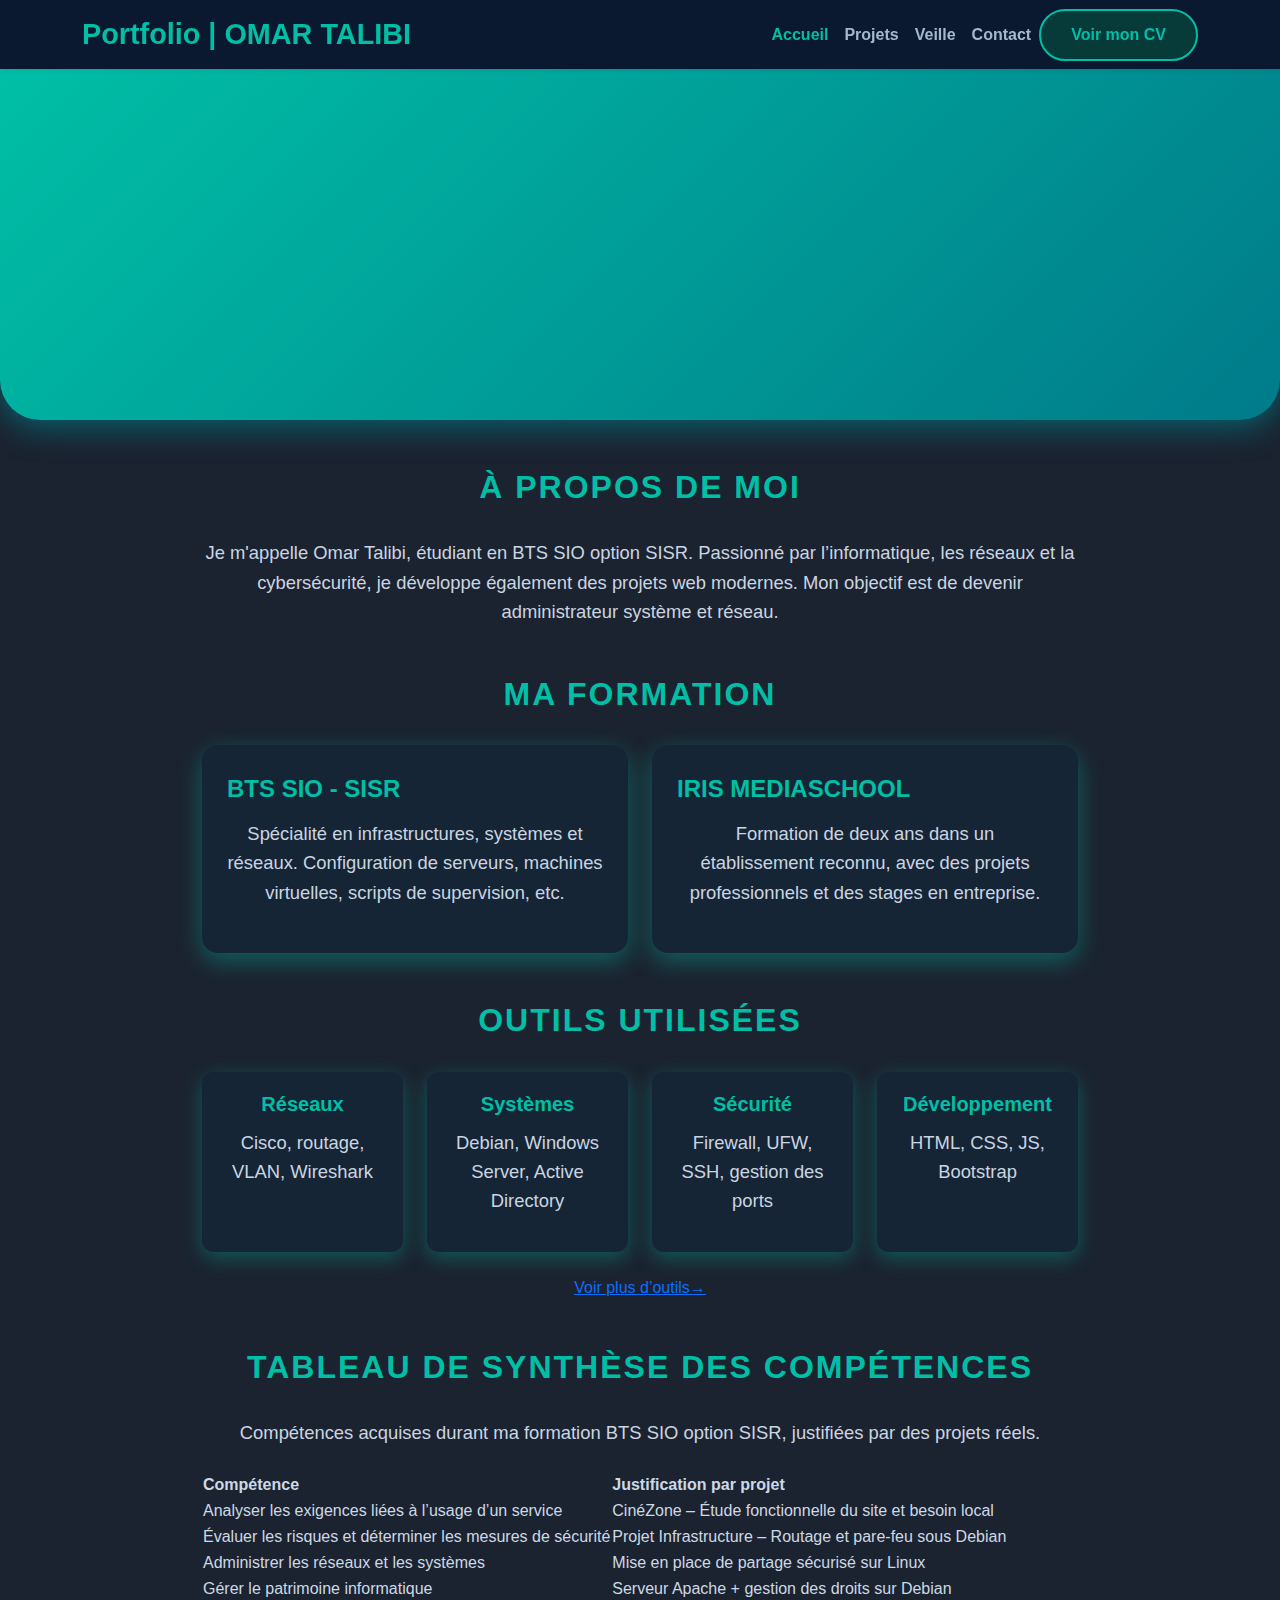
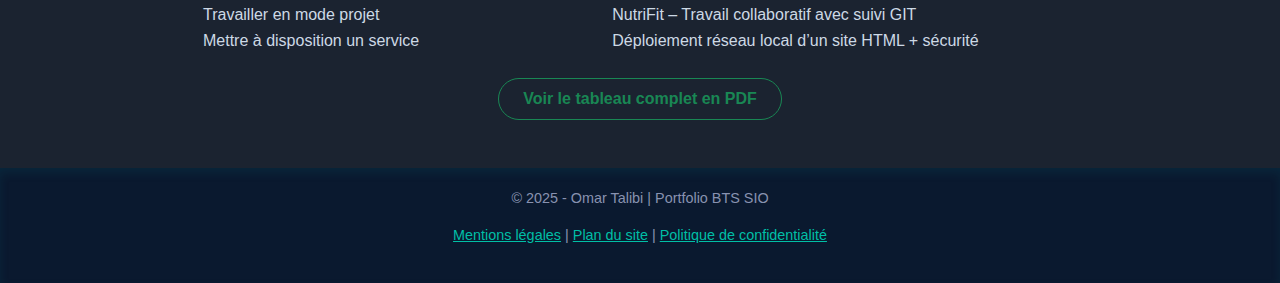
<file: Accueil.html>
<!DOCTYPE html>
<html lang="fr">
<head>
  <meta charset="UTF-8" />
  <meta name="viewport" content="width=device-width, initial-scale=1" />
  <title>Accueil | Portfolio Omar Talibi</title>
  <link href="https://cdn.jsdelivr.net/npm/bootstrap@5.3.0/dist/css/bootstrap.min.css" rel="stylesheet" />
  <link rel="stylesheet" href="accueil.css" />
</head>
<body>

<!-- NAVBAR -->
<nav class="navbar navbar-expand-lg sticky-top shadow-sm">
  <div class="container">
    <a class="navbar-brand fw-bold" href="#">Portfolio | OMAR TALIBI</a>
    <button class="navbar-toggler" type="button" data-bs-toggle="collapse" data-bs-target="#navbarNav">
      <span class="navbar-toggler-icon"></span>
    </button>
    <div class="collapse navbar-collapse" id="navbarNav">
      <ul class="navbar-nav ms-auto align-items-center">
        <li class="nav-item"><a class="nav-link active" href="accueil.html">Accueil</a></li>
        <li class="nav-item"><a class="nav-link" href="projets.html">Projets</a></li>
        <li class="nav-item"><a class="nav-link" href="veille.html">Veille</a></li>
        <li class="nav-item"><a class="nav-link" href="contact.html">Contact</a></li>
        <a href="cv.pdf" class="btn-primary-custom" download>Voir mon CV</a>
      </ul>
    </div>
  </div>
</nav>

<!-- HERO -->
<section class="hero">
  <div class="container">
    <h1 class="fw-bold">Bienvenue sur mon Portfolio</h1>
    <p>Étudiant en BTS SIO SISR — Passionné par les réseaux et les systèmes</p>
  </div>
</section>


<!-- À PROPOS -->
<section class="container my-5">
  <h2 class="section-title">À propos de moi</h2>
  <p>
    Je m'appelle Omar Talibi, étudiant en BTS SIO option SISR. Passionné par l’informatique, les réseaux
    et la cybersécurité, je développe également des projets web modernes.
    Mon objectif est de devenir administrateur système et réseau.
  </p>
</section>

<!-- FORMATION -->
<section class="container my-5">
  <h2 class="section-title">Ma Formation</h2>
  <div class="row g-4">
    <div class="col-md-6">
      <div class="info-box h-100">
        <h4>BTS SIO - SISR</h4>
        <p>Spécialité en infrastructures, systèmes et réseaux. Configuration de serveurs, machines virtuelles, scripts de supervision, etc.</p>
      </div>
    </div>
    <div class="col-md-6">
      <div class="info-box h-100">
        <h4>IRIS MEDIASCHOOL</h4>
        <p>Formation de deux ans dans un établissement reconnu, avec des projets professionnels et des stages en entreprise.</p>
      </div>
    </div>
  </div>
</section>

<!-- COMPÉTENCES -->
<section class="container my-5">
  <h2 class="section-title">Outils utilisées</h2>
  <div class="row g-4 text-center">
    <div class="col-md-3">
      <div class="competence-box">
        <h5>Réseaux</h5>
        <p>Cisco, routage, VLAN, Wireshark</p>
      </div>
    </div>
    <div class="col-md-3">
      <div class="competence-box">
        <h5>Systèmes</h5>
        <p>Debian, Windows Server, Active Directory</p>
      </div>
    </div>
    <div class="col-md-3">
      <div class="competence-box">
        <h5>Sécurité</h5>
        <p>Firewall, UFW, SSH, gestion des ports</p>
      </div>
    </div>
    <div class="col-md-3">
      <div class="competence-box">
        <h5>Développement</h5>
        <p>HTML, CSS, JS, Bootstrap</p>
      </div>
    </div>
  </div>
  <div class="text-center mt-4">
    <a href="competences.html" class="btn-competence-custom">Voir plus d’outils→</a>
  </div>
</section>


<!--Tableau de synthèse des compétences-->
<section class="container my-5">
  <h2 class="section-title">Tableau de synthèse des compétences</h2>
  <p class="text-center mb-4">
    Compétences acquises durant ma formation BTS SIO option SISR, justifiées par des projets réels.
  </p>

  <div class="custom-table-wrapper">
    <table class="custom-competence-table">
      <thead>
        <tr>
          <th>Compétence</th>
          <th>Justification par projet</th>
        </tr>
      </thead>
      <tbody>
        <tr>
          <td>Analyser les exigences liées à l’usage d’un service</td>
          <td>CinéZone – Étude fonctionnelle du site et besoin local</td>
        </tr>
        <tr>
          <td>Évaluer les risques et déterminer les mesures de sécurité</td>
          <td>Projet Infrastructure – Routage et pare-feu sous Debian</td>
        </tr>
        <tr>
          <td>Administrer les réseaux et les systèmes</td>
          <td>Mise en place de partage sécurisé sur Linux</td>
        </tr>
        <tr>
          <td>Gérer le patrimoine informatique</td>
          <td>Serveur Apache + gestion des droits sur Debian</td>
        </tr>
        <tr>
          <td>Travailler en mode projet</td>
          <td>NutriFit – Travail collaboratif avec suivi GIT</td>
        </tr>
        <tr>
          <td>Mettre à disposition un service</td>
          <td>Déploiement réseau local d’un site HTML + sécurité</td>
        </tr>
      </tbody>
    </table>
  </div>

  <div class="text-center mt-4">
    <a href="Tableau de synthèse.pdf" class="btn btn-outline-success px-4 py-2" download>
      Voir le tableau complet en PDF
    </a>
  </div>
</section>



<!-- FOOTER -->
<footer>
  <p>© 2025 - Omar Talibi | Portfolio BTS SIO</p>
  <p>
    <a href="mentions-legales.html" target="_blank" style="color: #00bfa6;">Mentions légales</a> |
    <a href="plan-du-site.html" target="_blank" style="color: #00bfa6;">Plan du site</a> |
    <a href="confidentialite.html" target="_blank" style="color: #00bfa6;">Politique de confidentialité</a>
  </p>
</footer>



<script src="https://cdn.jsdelivr.net/npm/bootstrap@5.3.0/dist/js/bootstrap.bundle.min.js"></script>
<script src="script.js"></script>
</body>
</html>
</file>
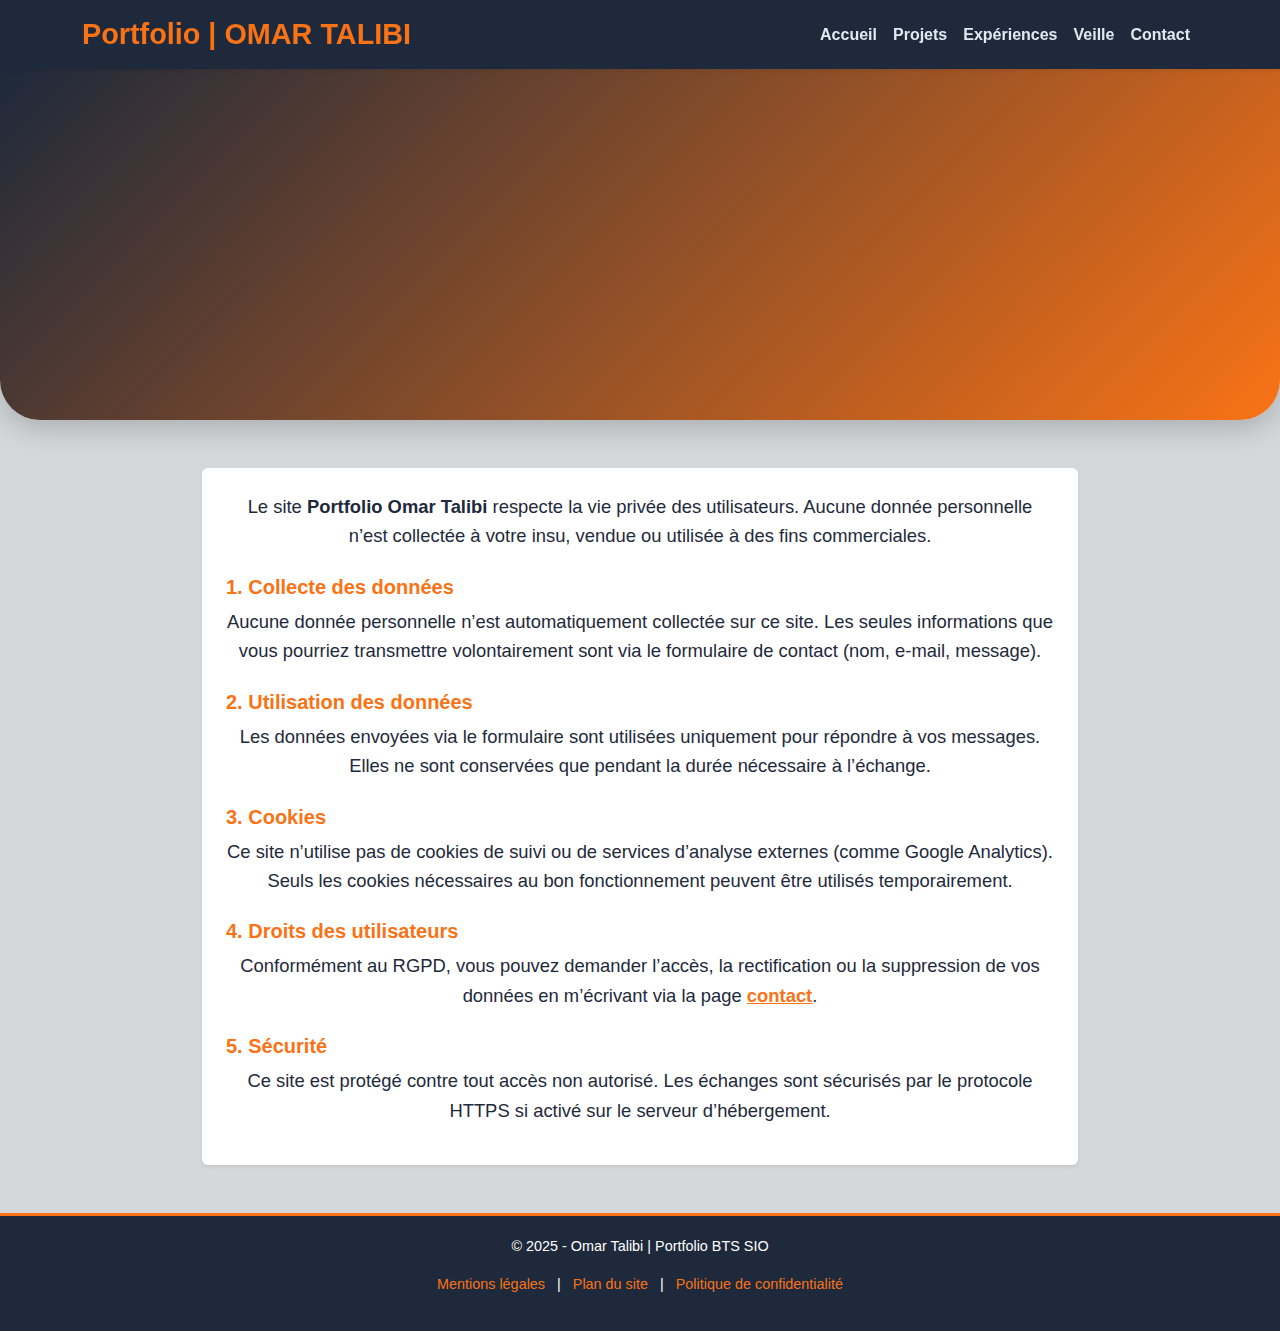
<file: confidentialite.html>
<!DOCTYPE html>
<html lang="fr">
<head>
  <meta charset="UTF-8" />
  <meta name="viewport" content="width=device-width, initial-scale=1" />
  <title>Politique de confidentialité | Portfolio Omar Talibi</title>
  <link href="https://cdn.jsdelivr.net/npm/bootstrap@5.3.0/dist/css/bootstrap.min.css" rel="stylesheet" />
  <link rel="stylesheet" href="contact.css" /> <!-- Style unifié -->
</head>
<body>

<!-- NAVBAR -->
<nav class="navbar navbar-expand-lg sticky-top shadow-sm">
  <div class="container">
    <a class="navbar-brand fw-bold" href="index.html">Portfolio | OMAR TALIBI</a>
    <button class="navbar-toggler" type="button" data-bs-toggle="collapse" data-bs-target="#navbarNav">
      <span class="navbar-toggler-icon"></span>
    </button>
    <div class="collapse navbar-collapse" id="navbarNav">
      <ul class="navbar-nav ms-auto align-items-center">
        <li class="nav-item"><a class="nav-link" href="index.html">Accueil</a></li>
        <li class="nav-item"><a class="nav-link" href="projets.html">Projets</a></li>
        <li class="nav-item"><a class="nav-link" href="experiences.html">Expériences</a></li>
        <li class="nav-item"><a class="nav-link" href="veille.html">Veille</a></li>
        <li class="nav-item"><a class="nav-link" href="contact.html">Contact</a></li>
      </ul>
    </div>
  </div>
</nav>

<!-- HERO -->
<section class="hero">
  <div class="container">
    <h1 class="fw-bold">Politique de confidentialité</h1>
    <p>Découvrez comment vos données sont protégées et utilisées sur ce site.</p>
  </div>
</section>

<!-- CONTENU -->
<section class="container my-5">
  <div class="bg-white text-dark rounded p-4 shadow-sm" style="line-height: 1.7; font-size: 1.05rem;">
    <p>Le site <strong>Portfolio Omar Talibi</strong> respecte la vie privée des utilisateurs. Aucune donnée personnelle n’est collectée à votre insu, vendue ou utilisée à des fins commerciales.</p>

    <h5 class="mt-4" style="color:#f97316; font-weight:700;">1. Collecte des données</h5>
    <p>Aucune donnée personnelle n’est automatiquement collectée sur ce site. Les seules informations que vous pourriez transmettre volontairement sont via le formulaire de contact (nom, e-mail, message).</p>

    <h5 class="mt-4" style="color:#f97316; font-weight:700;">2. Utilisation des données</h5>
    <p>Les données envoyées via le formulaire sont utilisées uniquement pour répondre à vos messages. Elles ne sont conservées que pendant la durée nécessaire à l’échange.</p>

    <h5 class="mt-4" style="color:#f97316; font-weight:700;">3. Cookies</h5>
    <p>Ce site n’utilise pas de cookies de suivi ou de services d’analyse externes (comme Google Analytics). Seuls les cookies nécessaires au bon fonctionnement peuvent être utilisés temporairement.</p>

    <h5 class="mt-4" style="color:#f97316; font-weight:700;">4. Droits des utilisateurs</h5>
    <p>Conformément au RGPD, vous pouvez demander l’accès, la rectification ou la suppression de vos données en m’écrivant via la page <a href="contact.html" style="color:#f97316; font-weight:600;">contact</a>.</p>

    <h5 class="mt-4" style="color:#f97316; font-weight:700;">5. Sécurité</h5>
    <p>Ce site est protégé contre tout accès non autorisé. Les échanges sont sécurisés par le protocole HTTPS si activé sur le serveur d’hébergement.</p>
  </div>
</section>

<!-- FOOTER -->
<footer>
  <p>© 2025 - Omar Talibi | Portfolio BTS SIO</p>
  <p>
    <a href="mentions-legales.html">Mentions légales</a> |
    <a href="plan-du-site.html">Plan du site</a> |
    <a href="confidentialite.html">Politique de confidentialité</a>
  </p>
</footer>

<script src="https://cdn.jsdelivr.net/npm/bootstrap@5.3.0/dist/js/bootstrap.bundle.min.js"></script>
</body>
</html>
</file>
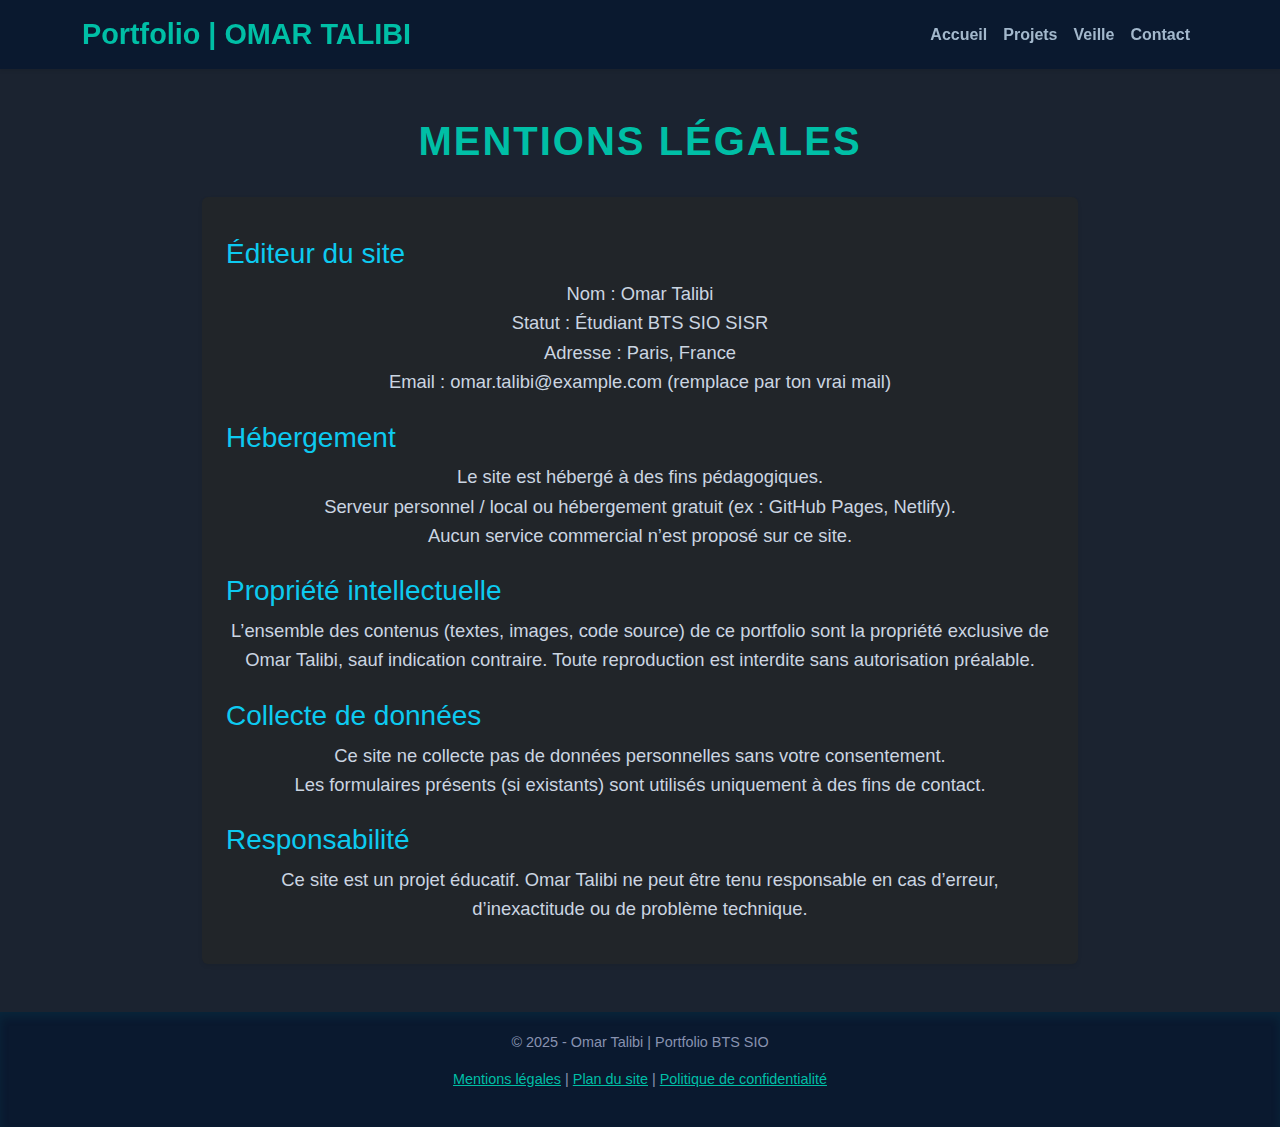
<file: mentions-legales.html>
<!DOCTYPE html>
<html lang="fr">
<head>
  <meta charset="UTF-8" />
  <meta name="viewport" content="width=device-width, initial-scale=1" />
  <title>Mentions Légales | Portfolio Omar Talibi</title>
  <link href="https://cdn.jsdelivr.net/npm/bootstrap@5.3.0/dist/css/bootstrap.min.css" rel="stylesheet" />
  <link rel="stylesheet" href="accueil.css" />
</head>
<body>

<!-- NAVBAR -->
<nav class="navbar navbar-expand-lg sticky-top shadow-sm">
  <div class="container">
    <a class="navbar-brand fw-bold" href="accueil.html">Portfolio | OMAR TALIBI</a>
    <button class="navbar-toggler" type="button" data-bs-toggle="collapse" data-bs-target="#navbarNav">
      <span class="navbar-toggler-icon"></span>
    </button>
    <div class="collapse navbar-collapse" id="navbarNav">
      <ul class="navbar-nav ms-auto align-items-center">
        <li class="nav-item"><a class="nav-link" href="accueil.html">Accueil</a></li>
        <li class="nav-item"><a class="nav-link" href="projets.html">Projets</a></li>
        <li class="nav-item"><a class="nav-link" href="veille.html">Veille</a></li>
        <li class="nav-item"><a class="nav-link" href="contact.html">Contact</a></li>
      </ul>
    </div>
  </div>
</nav>

<!-- MENTIONS LÉGALES -->
<section class="container my-5">
  <h1 class="section-title">Mentions Légales</h1>

  <div class="bg-dark text-light rounded p-4 shadow-sm" style="line-height: 1.7; font-size: 1.05rem;">
    <h3 class="text-info mt-3">Éditeur du site</h3>
    <p>
      Nom : Omar Talibi<br />
      Statut : Étudiant BTS SIO SISR<br />
      Adresse : Paris, France<br />
      Email : omar.talibi@example.com (remplace par ton vrai mail)
    </p>

    <h3 class="text-info mt-4">Hébergement</h3>
    <p>
      Le site est hébergé à des fins pédagogiques.<br />
      Serveur personnel / local ou hébergement gratuit (ex : GitHub Pages, Netlify).<br />
      Aucun service commercial n’est proposé sur ce site.
    </p>

    <h3 class="text-info mt-4">Propriété intellectuelle</h3>
    <p>
      L’ensemble des contenus (textes, images, code source) de ce portfolio sont la propriété exclusive de Omar Talibi, sauf indication contraire.
      Toute reproduction est interdite sans autorisation préalable.
    </p>

    <h3 class="text-info mt-4">Collecte de données</h3>
    <p>
      Ce site ne collecte pas de données personnelles sans votre consentement.<br />
      Les formulaires présents (si existants) sont utilisés uniquement à des fins de contact.
    </p>

    <h3 class="text-info mt-4">Responsabilité</h3>
    <p>
      Ce site est un projet éducatif. Omar Talibi ne peut être tenu responsable en cas d’erreur, d’inexactitude ou de problème technique.
    </p>
  </div>
</section>

<!-- FOOTER -->
<footer>
  <p>© 2025 - Omar Talibi | Portfolio BTS SIO</p>
  <p>
    <a href="mentions-legales.html" style="color: #00bfa6;">Mentions légales</a> |
    <a href="plan-du-site.html" style="color: #00bfa6;">Plan du site</a> |
    <a href="confidentialite.html" style="color: #00bfa6;">Politique de confidentialité</a>
  </p>
</footer>

<script src="https://cdn.jsdelivr.net/npm/bootstrap@5.3.0/dist/js/bootstrap.bundle.min.js"></script>
</body>
</html>
</file>
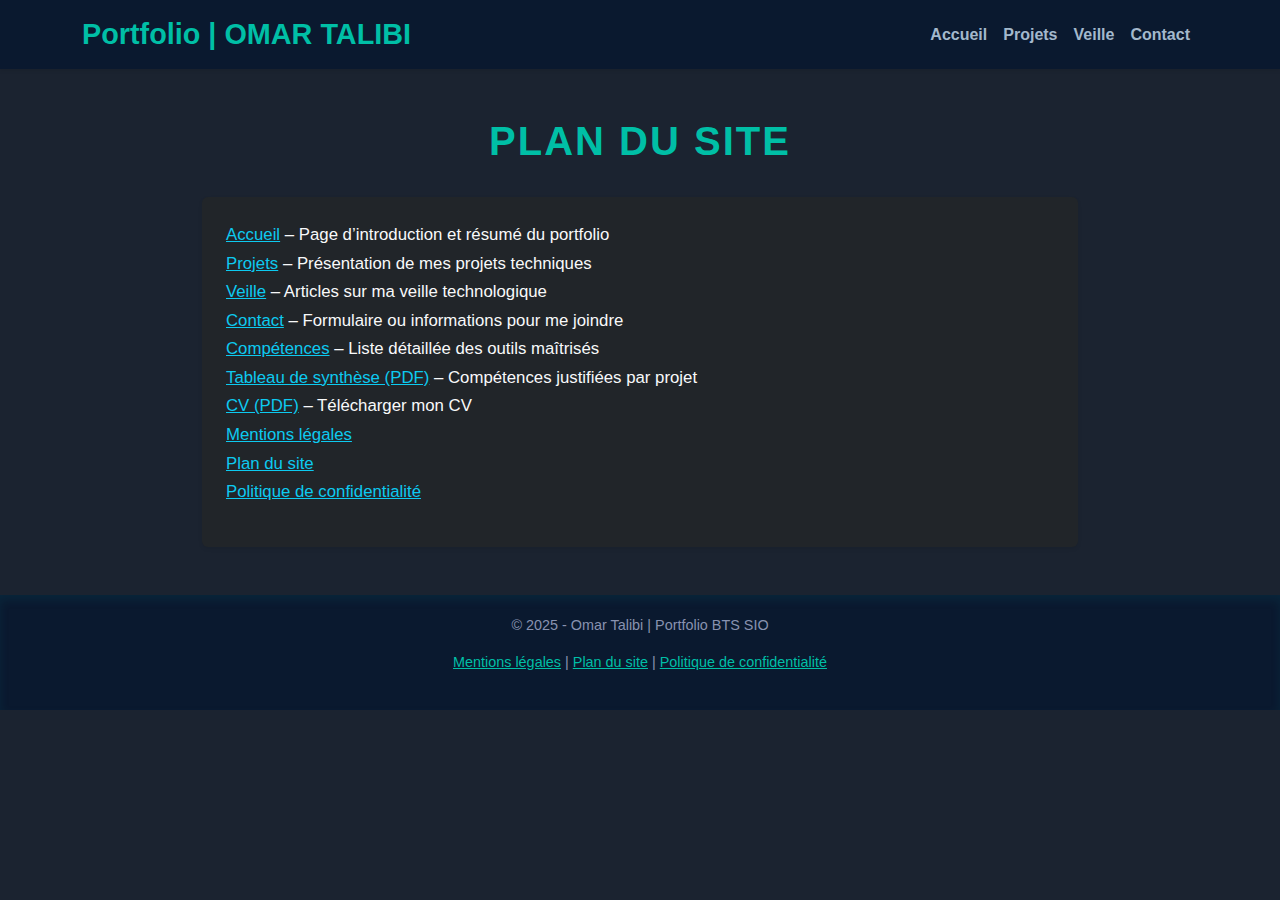
<file: plan-du-site.html>
<!DOCTYPE html>
<html lang="fr">
<head>
  <meta charset="UTF-8" />
  <meta name="viewport" content="width=device-width, initial-scale=1" />
  <title>Plan du site | Portfolio Omar Talibi</title>
  <link href="https://cdn.jsdelivr.net/npm/bootstrap@5.3.0/dist/css/bootstrap.min.css" rel="stylesheet" />
  <link rel="stylesheet" href="accueil.css" />
</head>
<body>

<!-- NAVBAR -->
<nav class="navbar navbar-expand-lg sticky-top shadow-sm">
  <div class="container">
    <a class="navbar-brand fw-bold" href="index.html">Portfolio | OMAR TALIBI</a>
    <button class="navbar-toggler" type="button" data-bs-toggle="collapse" data-bs-target="#navbarNav">
      <span class="navbar-toggler-icon"></span>
    </button>
    <div class="collapse navbar-collapse" id="navbarNav">
      <ul class="navbar-nav ms-auto align-items-center">
        <li class="nav-item"><a class="nav-link" href="index.html">Accueil</a></li>
        <li class="nav-item"><a class="nav-link" href="projets.html">Projets</a></li>
        <li class="nav-item"><a class="nav-link" href="veille.html">Veille</a></li>
        <li class="nav-item"><a class="nav-link" href="contact.html">Contact</a></li>
      </ul>
    </div>
  </div>
</nav>

<!-- PLAN DU SITE -->
<section class="container my-5">
  <h1 class="section-title">Plan du site</h1>

  <div class="bg-dark text-light rounded p-4 shadow-sm" style="line-height: 1.7; font-size: 1.05rem;">
    <ul class="list-unstyled">
      <li><a href="index.html" class="text-info">Accueil</a> – Page d’introduction et résumé du portfolio</li>
      <li><a href="projets.html" class="text-info">Projets</a> – Présentation de mes projets techniques</li>
      <li><a href="veille.html" class="text-info">Veille</a> – Articles sur ma veille technologique</li>
      <li><a href="contact.html" class="text-info">Contact</a> – Formulaire ou informations pour me joindre</li>
      <li><a href="competences.html" class="text-info">Compétences</a> – Liste détaillée des outils maîtrisés</li>
      <li><a href="Tableau de synthèse.pdf" class="text-info" download>Tableau de synthèse (PDF)</a> – Compétences justifiées par projet</li>
      <li><a href="cv.pdf" class="text-info" download>CV (PDF)</a> – Télécharger mon CV</li>
      <li><a href="mentions-legales.html" class="text-info">Mentions légales</a></li>
      <li><a href="plan-du-site.html" class="text-info">Plan du site</a></li>
      <li><a href="confidentialite.html" class="text-info">Politique de confidentialité</a></li>
    </ul>
  </div>
</section>

<!-- FOOTER -->
<footer>
  <p>© 2025 - Omar Talibi | Portfolio BTS SIO</p>
  <p>
    <a href="mentions-legales.html" style="color: #00bfa6;">Mentions légales</a> |
    <a href="plan-du-site.html" style="color: #00bfa6;">Plan du site</a> |
    <a href="confidentialite.html" style="color: #00bfa6;">Politique de confidentialité</a>
  </p>
</footer>

<script src="https://cdn.jsdelivr.net/npm/bootstrap@5.3.0/dist/js/bootstrap.bundle.min.js"></script>
</body>
</html>
</file>
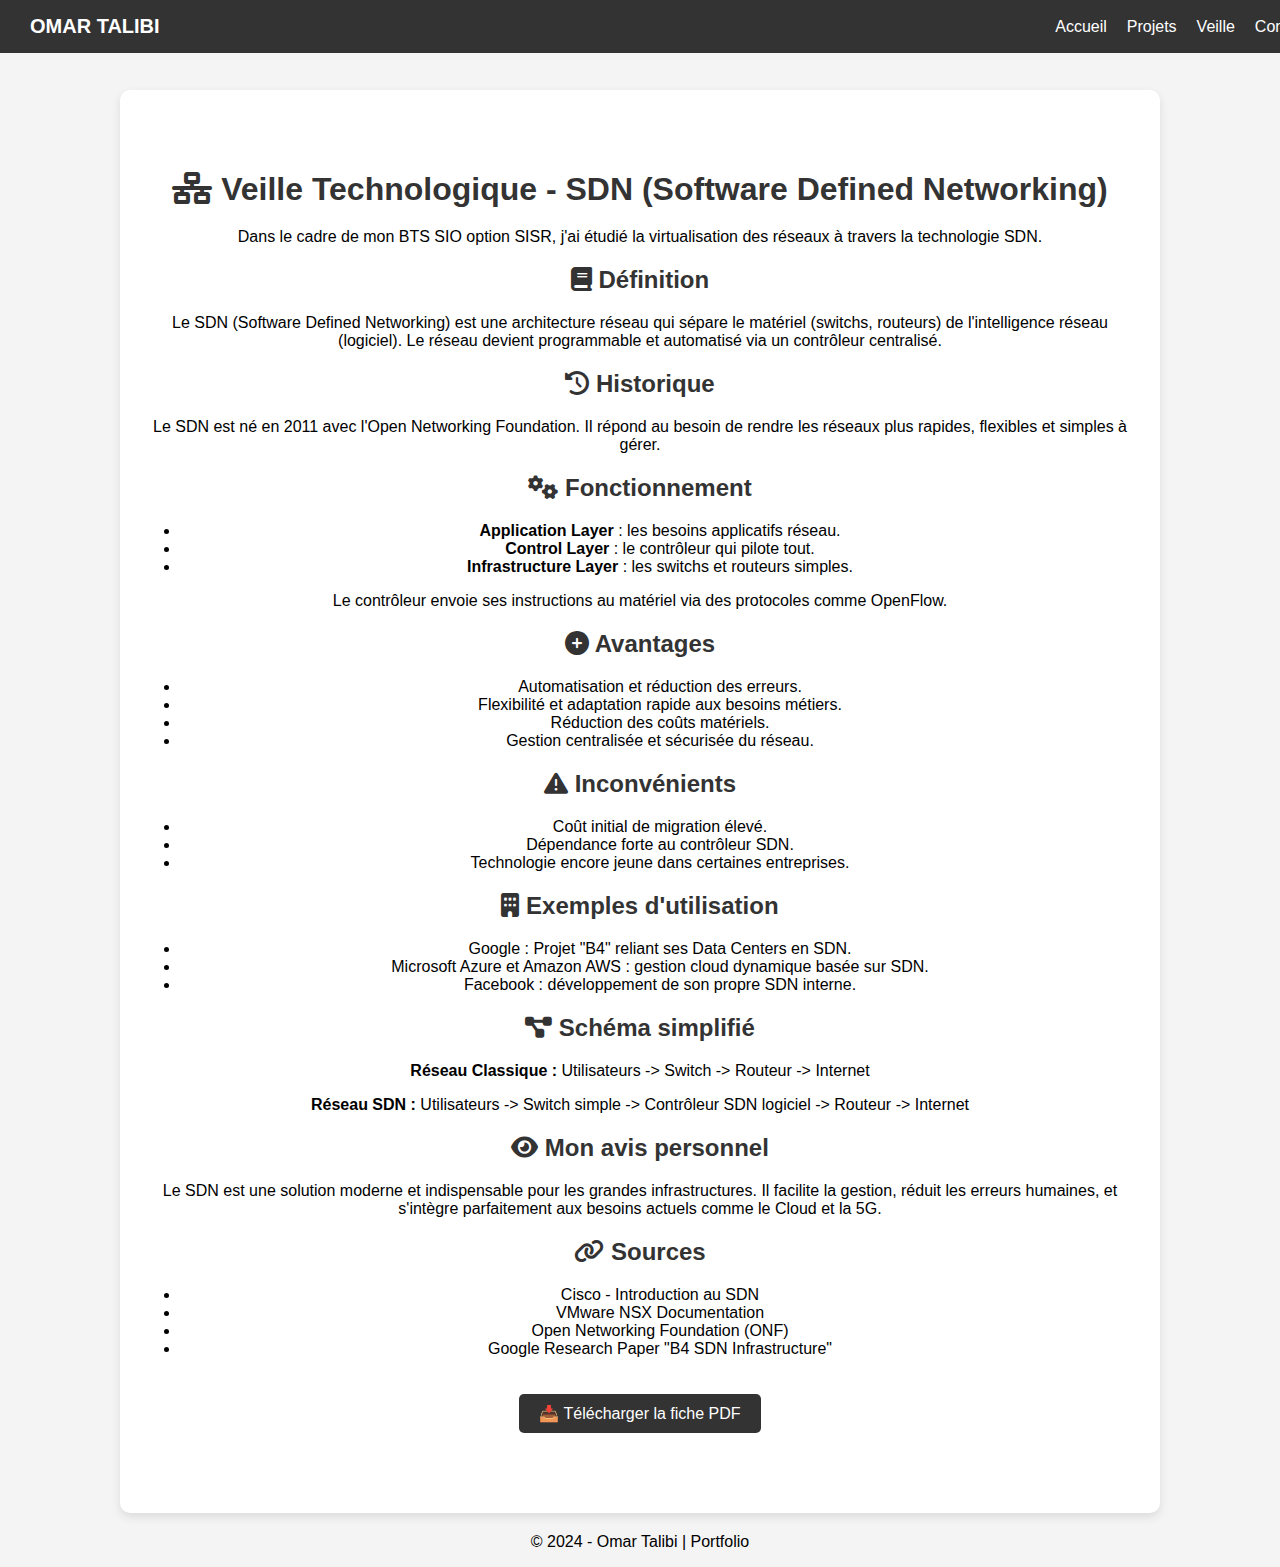
<file: Veille.html>
<!DOCTYPE html>
<html lang="fr">
<head>
  <meta charset="UTF-8">
  <meta name="viewport" content="width=device-width, initial-scale=1.0">
  <title>Veille Technologique - SDN</title>
  <link rel="stylesheet" href="style.css">
  <link rel="stylesheet" href="https://cdnjs.cloudflare.com/ajax/libs/font-awesome/6.5.0/css/all.min.css">
</head>
<body>

  <!-- HEADER -->
  <header>
    <div class="logo">OMAR TALIBI</div>
    <div class="burger" id="burger">
      <span></span>
      <span></span>
      <span></span>
    </div>
    <nav>
      <ul>
        <li><a href="index.html">Accueil</a></li>
        <li><a href="projets.html">Projets</a></li>
        <li><a href="veille.html">Veille</a></li>
        <li><a href="contact.html">Contact</a></li>
      </ul>
    </nav>
  </header>

  <!-- CONTENU PRINCIPAL -->
  <section class="fade-in" id="veille-sdn">
    <h1><i class="fas fa-network-wired"></i> Veille Technologique - SDN (Software Defined Networking)</h1>

    <p>Dans le cadre de mon BTS SIO option SISR, j'ai étudié la virtualisation des réseaux à travers la technologie SDN.</p>

    <h2><i class="fas fa-book"></i> Définition</h2>
    <p>Le SDN (Software Defined Networking) est une architecture réseau qui sépare le matériel (switchs, routeurs) de l'intelligence réseau (logiciel). Le réseau devient programmable et automatisé via un contrôleur centralisé.</p>

    <h2><i class="fas fa-history"></i> Historique</h2>
    <p>Le SDN est né en 2011 avec l'Open Networking Foundation. Il répond au besoin de rendre les réseaux plus rapides, flexibles et simples à gérer.</p>

    <h2><i class="fas fa-cogs"></i> Fonctionnement</h2>
    <ul>
      <li><strong>Application Layer</strong> : les besoins applicatifs réseau.</li>
      <li><strong>Control Layer</strong> : le contrôleur qui pilote tout.</li>
      <li><strong>Infrastructure Layer</strong> : les switchs et routeurs simples.</li>
    </ul>
    <p>Le contrôleur envoie ses instructions au matériel via des protocoles comme OpenFlow.</p>

    <h2><i class="fas fa-plus-circle"></i> Avantages</h2>
    <ul>
      <li>Automatisation et réduction des erreurs.</li>
      <li>Flexibilité et adaptation rapide aux besoins métiers.</li>
      <li>Réduction des coûts matériels.</li>
      <li>Gestion centralisée et sécurisée du réseau.</li>
    </ul>

    <h2><i class="fas fa-exclamation-triangle"></i> Inconvénients</h2>
    <ul>
      <li>Coût initial de migration élevé.</li>
      <li>Dépendance forte au contrôleur SDN.</li>
      <li>Technologie encore jeune dans certaines entreprises.</li>
    </ul>

    <h2><i class="fas fa-building"></i> Exemples d'utilisation</h2>
    <ul>
      <li>Google : Projet "B4" reliant ses Data Centers en SDN.</li>
      <li>Microsoft Azure et Amazon AWS : gestion cloud dynamique basée sur SDN.</li>
      <li>Facebook : développement de son propre SDN interne.</li>
    </ul>

    <h2><i class="fas fa-diagram-project"></i> Schéma simplifié</h2>
    <p><strong>Réseau Classique :</strong> Utilisateurs -> Switch -> Routeur -> Internet</p>
    <p><strong>Réseau SDN :</strong> Utilisateurs -> Switch simple -> Contrôleur SDN logiciel -> Routeur -> Internet</p>

    <h2><i class="fas fa-eye"></i> Mon avis personnel</h2>
    <p>Le SDN est une solution moderne et indispensable pour les grandes infrastructures. Il facilite la gestion, réduit les erreurs humaines, et s'intègre parfaitement aux besoins actuels comme le Cloud et la 5G.</p>

    <h2><i class="fas fa-link"></i> Sources</h2>
    <ul>
      <li>Cisco - Introduction au SDN</li>
      <li>VMware NSX Documentation</li>
      <li>Open Networking Foundation (ONF)</li>
      <li>Google Research Paper "B4 SDN Infrastructure"</li>
    </ul>

    <a href="fiche-veille-sdn.pdf" download class="btn" style="display: inline-block; margin: 20px auto; background: #333; color: white; padding: 10px 20px; border-radius: 5px; text-decoration: none;">📥 Télécharger la fiche PDF</a>

  </section>

  <!-- FOOTER -->
  <footer>
    <p>&copy; 2024 - Omar Talibi | Portfolio</p>
  </footer>

  <script src="script.js"></script>
</body>
</html>
</file>
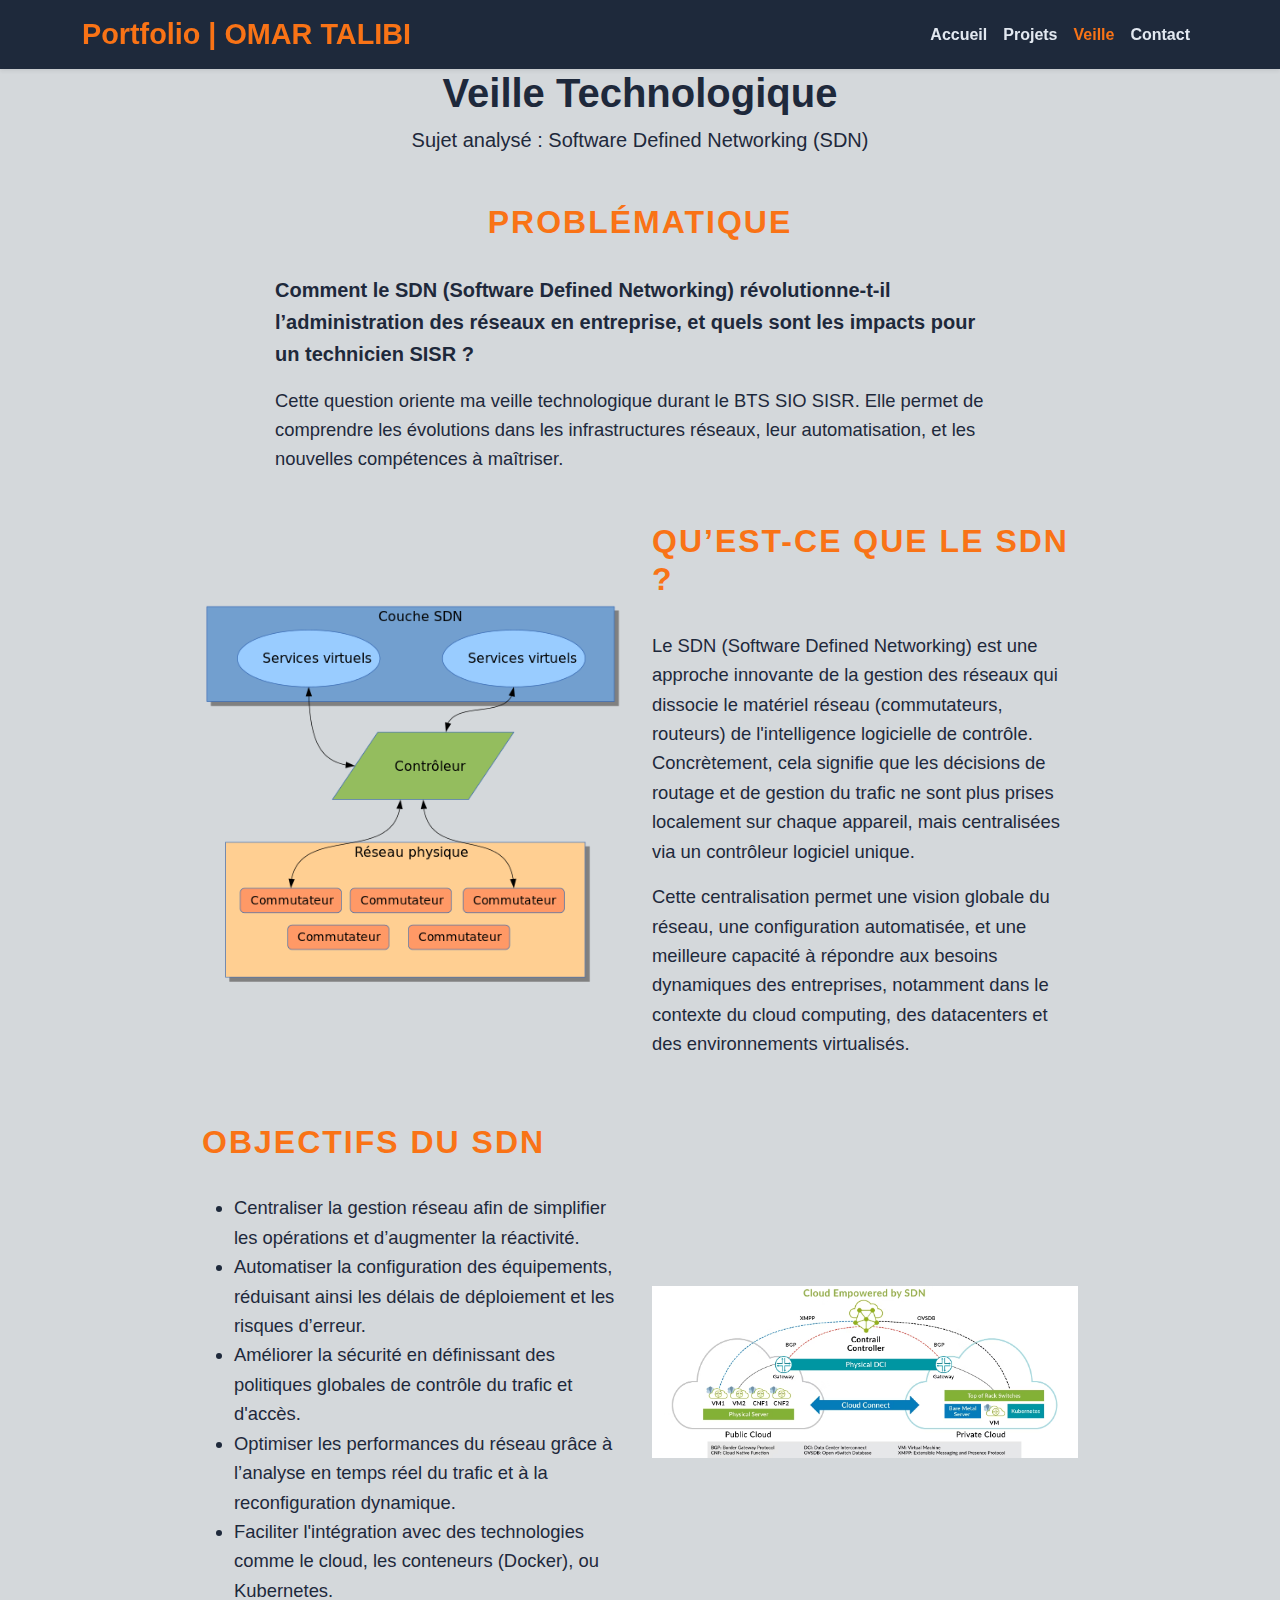
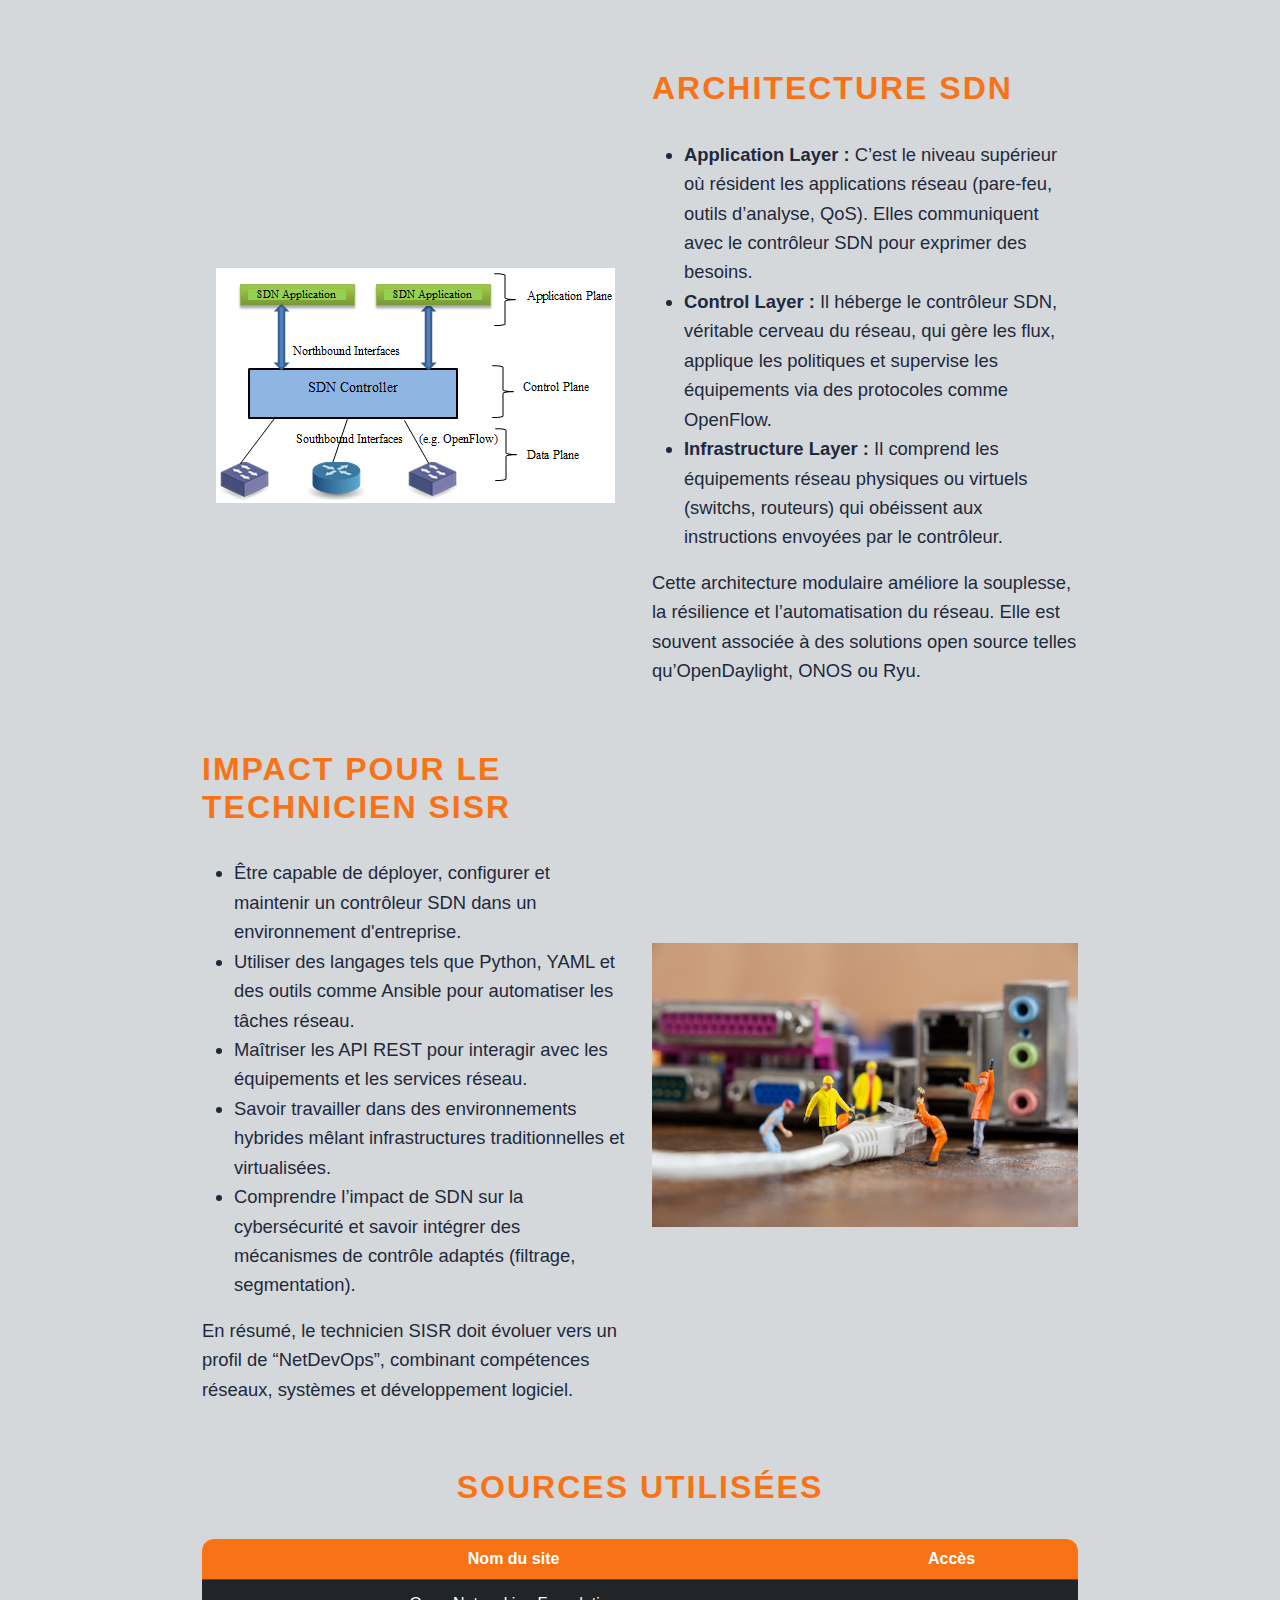
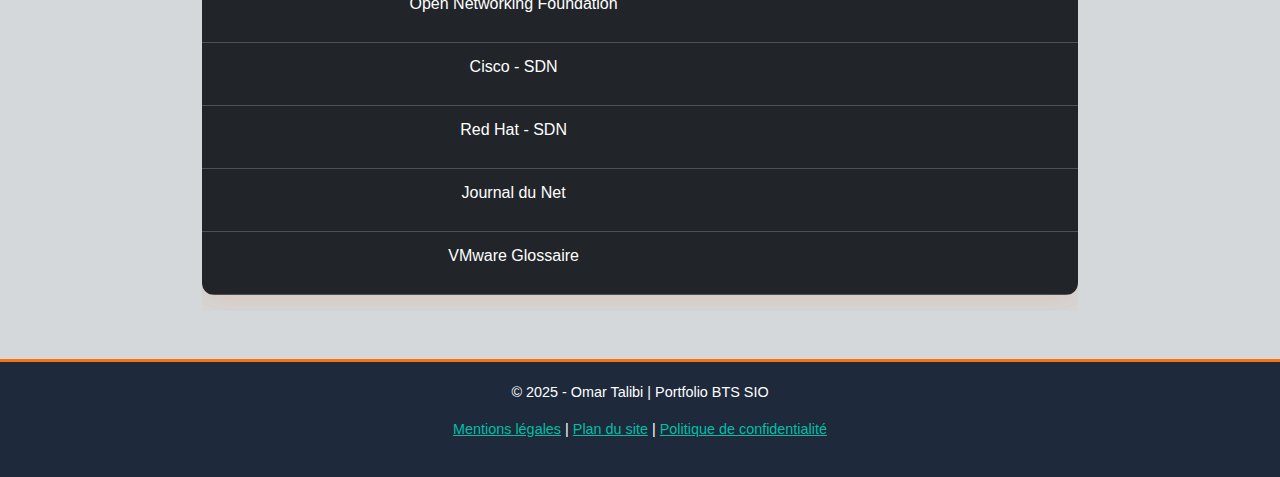
<file: veille.html>
<!DOCTYPE html>
<html lang="fr">
<head>
  <meta charset="UTF-8" />
  <meta name="viewport" content="width=device-width, initial-scale=1" />
  <title>Veille Technologique | Omar Talibi</title>
  <link href="https://cdn.jsdelivr.net/npm/bootstrap@5.3.0/dist/css/bootstrap.min.css" rel="stylesheet" />
  <link href="veille.css" rel="stylesheet" />
</head>
<body>

<!-- NAVBAR -->
<nav class="navbar navbar-expand-lg sticky-top shadow-sm">
  <div class="container">
    <a class="navbar-brand fw-bold" href="index.html">Portfolio | OMAR TALIBI</a>
    <button class="navbar-toggler" type="button" data-bs-toggle="collapse" data-bs-target="#navbarNav">
      <span class="navbar-toggler-icon"></span>
    </button>
    <div class="collapse navbar-collapse" id="navbarNav">
      <ul class="navbar-nav ms-auto align-items-center">
        <li class="nav-item"><a class="nav-link" href="index.html">Accueil</a></li>
        <li class="nav-item"><a class="nav-link" href="projets.html">Projets</a></li>
        <li class="nav-item"><a class="nav-link active" href="veille.html">Veille</a></li>
        <li class="nav-item"><a class="nav-link" href="contact.html">Contact</a></li>
      </ul>
    </div>
  </div>
</nav>

<!-- BANNIÈRE -->
<section class="highlight text-center fade-in">
  <div class="container">
    <h1 class="fw-bold">Veille Technologique</h1>
    <p class="lead">Sujet analysé : Software Defined Networking (SDN)</p>
  </div>
</section>

<!-- INTRODUCTION -->
<section class="container my-5 fade-in">
  <h2 class="section-title">Problématique</h2>
  <p class="col-lg-10 mx-auto fs-5">
    <strong>Comment le SDN (Software Defined Networking) révolutionne-t-il l’administration des réseaux en entreprise, et quels sont les impacts pour un technicien SISR ?</strong>
  </p>
  <p class="col-lg-10 mx-auto">
    Cette question oriente ma veille technologique durant le BTS SIO SISR. Elle permet de comprendre les évolutions dans les infrastructures réseaux, leur automatisation, et les nouvelles compétences à maîtriser.
  </p>
</section>

<section class="container my-5 fade-in">
  <div class="row align-items-center">
    <div class="col-md-6 order-md-2">
      <h2 class="section-title text-start">Qu’est-ce que le SDN ?</h2>
      <p>Le SDN (Software Defined Networking) est une approche innovante de la gestion des réseaux qui dissocie le matériel réseau (commutateurs, routeurs) de l'intelligence logicielle de contrôle. Concrètement, cela signifie que les décisions de routage et de gestion du trafic ne sont plus prises localement sur chaque appareil, mais centralisées via un contrôleur logiciel unique.</p>
      <p>Cette centralisation permet une vision globale du réseau, une configuration automatisée, et une meilleure capacité à répondre aux besoins dynamiques des entreprises, notamment dans le contexte du cloud computing, des datacenters et des environnements virtualisés.</p>
    </div>
    <div class="col-md-6 order-md-1 text-center">
      <img src="img/SDN.png" alt="SDN" class="img-fluid img-sdn" />
    </div>
  </div>
</section>

<section class="container my-5 fade-in">
  <div class="row align-items-center">
    <div class="col-md-6">
      <h2 class="section-title text-start">Objectifs du SDN</h2>
<ul>
  <li>Centraliser la gestion réseau afin de simplifier les opérations et d’augmenter la réactivité.</li>
  <li>Automatiser la configuration des équipements, réduisant ainsi les délais de déploiement et les risques d’erreur.</li>
  <li>Améliorer la sécurité en définissant des politiques globales de contrôle du trafic et d'accès.</li>
  <li>Optimiser les performances du réseau grâce à l’analyse en temps réel du trafic et à la reconfiguration dynamique.</li>
  <li>Faciliter l'intégration avec des technologies comme le cloud, les conteneurs (Docker), ou Kubernetes.</li>
</ul>

    </div>
    <div class="col-md-6 text-center">
      <img src="img/SDN2.avif" alt="Objectifs SDN" class="img-fluid img-sdn" />
    </div>
  </div>
</section>

<section class="container my-5 fade-in">
  <div class="row align-items-center">
    <div class="col-md-6 order-md-2">
      <h2 class="section-title text-start">Architecture SDN</h2>
<ul>
  <li><strong>Application Layer :</strong> C’est le niveau supérieur où résident les applications réseau (pare-feu, outils d’analyse, QoS). Elles communiquent avec le contrôleur SDN pour exprimer des besoins.</li>
  <li><strong>Control Layer :</strong> Il héberge le contrôleur SDN, véritable cerveau du réseau, qui gère les flux, applique les politiques et supervise les équipements via des protocoles comme OpenFlow.</li>
  <li><strong>Infrastructure Layer :</strong> Il comprend les équipements réseau physiques ou virtuels (switchs, routeurs) qui obéissent aux instructions envoyées par le contrôleur.</li>
</ul>
<p>Cette architecture modulaire améliore la souplesse, la résilience et l’automatisation du réseau. Elle est souvent associée à des solutions open source telles qu’OpenDaylight, ONOS ou Ryu.</p>
    </div>
    <div class="col-md-6 order-md-1 text-center">
      <img src="img/SDN3.png" alt="Architecture SDN" class="img-fluid img-sdn" />
    </div>
  </div>
</section>

<section class="container my-5 fade-in">
  <div class="row align-items-center">
    <div class="col-md-6">
      <h2 class="section-title text-start">Impact pour le technicien SISR</h2>
<ul>
  <li>Être capable de déployer, configurer et maintenir un contrôleur SDN dans un environnement d'entreprise.</li>
  <li>Utiliser des langages tels que Python, YAML et des outils comme Ansible pour automatiser les tâches réseau.</li>
  <li>Maîtriser les API REST pour interagir avec les équipements et les services réseau.</li>
  <li>Savoir travailler dans des environnements hybrides mêlant infrastructures traditionnelles et virtualisées.</li>
  <li>Comprendre l’impact de SDN sur la cybersécurité et savoir intégrer des mécanismes de contrôle adaptés (filtrage, segmentation).</li>
</ul>
<p>En résumé, le technicien SISR doit évoluer vers un profil de “NetDevOps”, combinant compétences réseaux, systèmes et développement logiciel.</p>
    </div>
    <div class="col-md-6 text-center">
      <img src="img/SDN4.jpg" alt="Impact SISR" class="img-fluid img-sdn" />
    </div>
  </div>
</section>

<!-- SECTION SOURCES - TABLEAU CLIQUABLE STYLÉ -->
<section class="container my-5 fade-in">
  <h2 class="section-title">Sources utilisées</h2>
  <div class="table-responsive">
    <table class="table table-dark custom-sources text-center">
      <thead>
        <tr>
          <th>Nom du site</th>
          <th>Accès</th>
        </tr>
      </thead>
      <tbody>
        <tr>
          <td>Open Networking Foundation</td>
          <td><a href="https://opennetworking.org/sdn-definition/" target="_blank" class="btn btn-visit">Visiter</a></td>
        </tr>
        <tr>
          <td>Cisco - SDN</td>
          <td><a href="https://www.cisco.com/c/fr_fr/solutions/software-defined-networking.html" target="_blank" class="btn btn-visit">Visiter</a></td>
        </tr>
        <tr>
          <td>Red Hat - SDN</td>
          <td><a href="https://www.redhat.com/en/topics/sdn" target="_blank" class="btn btn-visit">Visiter</a></td>
        </tr>
        <tr>
          <td>Journal du Net</td>
          <td><a href="https://www.journaldunet.fr/web-tech/dictionnaire-du-webmastering/1209979-sdn-software-defined-networking-definition-traduction-et-synonymes/" target="_blank" class="btn btn-visit">Visiter</a></td>
        </tr>
        <tr>
          <td>VMware Glossaire</td>
          <td><a href="https://www.vmware.com/topics/glossary/content/software-defined-networking.html" target="_blank" class="btn btn-visit">Visiter</a></td>
        </tr>
      </tbody>
    </table>
  </div>
</section>

<!-- FOOTER -->
<footer>
  <p>© 2025 - Omar Talibi | Portfolio BTS SIO</p>
  <p>
    <a href="mentions-legales.html" target="_blank" style="color: #00bfa6;">Mentions légales</a> |
    <a href="plan-du-site.html" target="_blank" style="color: #00bfa6;">Plan du site</a> |
    <a href="confidentialite.html" target="_blank" style="color: #00bfa6;">Politique de confidentialité</a>
  </p>
</footer>

<script src="https://cdn.jsdelivr.net/npm/bootstrap@5.3.0/dist/js/bootstrap.bundle.min.js"></script>
<script src="veille.js"></script>
</body>
</html>
</file>
<file: accueil.css>
/* ===== Style général ===== */
body {
  background-color: #1b2330;
  color: #cdd9e5;
  font-family: 'Segoe UI', Tahoma, Geneva, Verdana, sans-serif;
  margin: 0;
  padding: 0;
  scroll-behavior: smooth;
}

/* Navbar */
.navbar {
  background-color: #0a192f !important;
  box-shadow: 0 2px 10px rgba(0, 0, 0, 0.7);
  font-weight: 600;
}
.navbar-brand {
  color: #00bfa6 !important;
  font-size: 1.8rem;
}
.navbar-nav .nav-link {
  color: #a3b8cc !important;
  transition: color 0.3s ease;
}
.navbar-nav .nav-link:hover,
.navbar-nav .nav-link.active {
  color: #00bfa6 !important;
}

/* Hero Section */
.hero {
  background: linear-gradient(135deg, #00bfa6, #007b8a);
  padding: 100px 20px;
  text-align: center;
  border-radius: 0 0 40px 40px;
  box-shadow: 0 8px 30px #007b8aaa;
}
.hero h1 {
  font-size: 3.5rem;
  font-weight: 900;
  text-shadow: 1px 1px 6px #004d4d;
  margin-bottom: 20px;
  animation: fadeInDown 1s ease forwards;
  opacity: 0;
}
.hero p {
  font-size: 1.4rem;
  font-weight: 500;
  margin-bottom: 30px;
  animation: fadeInUp 1s ease 0.5s forwards;
  opacity: 0;
}
.btn-primary-custom {
  background-color: #073b3a;
  color: #00bfa6;
  font-weight: 700;
  border: 2px solid #00bfa6;
  padding: 12px 30px;
  border-radius: 30px;
  transition: background-color 0.3s ease, color 0.3s ease;
  text-decoration: none;
  display: inline-block;
}
.btn-primary-custom:hover {
  background-color: #00bfa6;
  color: #0a192f;
  text-decoration: none;
}

/* Section Titles */
.section-title {
  color: #00bfa6;
  font-weight: 700;
  text-transform: uppercase;
  margin-bottom: 2rem;
  letter-spacing: 2px;
  text-align: center;
}

/* Sections */
section.container {
  max-width: 900px;
  margin-bottom: 4rem;
}
section.container p {
  font-size: 1.15rem;
  line-height: 1.6;
  color: #cbd5e1;
  text-align: center;
}

/* Info Boxes */
.info-box {
  background-color: #152536;
  border-radius: 16px;
  padding: 30px 25px;
  box-shadow: 0 8px 24px rgba(0, 191, 166, 0.4);
  transition: transform 0.3s ease, box-shadow 0.3s ease;
  color: #a0d9d9;
  cursor: default;
}
.info-box:hover {
  transform: translateY(-8px);
  box-shadow: 0 16px 40px rgba(0, 191, 166, 0.7);
  color: #e0f7f4;
}
.info-box h4 {
  color: #00bfa6;
  margin-bottom: 15px;
  font-weight: 700;
}

/* Competences Boxes */
.competence-box {
  background-color: #152536;
  border-radius: 12px;
  padding: 20px;
  box-shadow: 0 6px 20px rgba(0, 191, 166, 0.35);
  transition: transform 0.3s ease, box-shadow 0.3s ease;
  color: #a0d9d9;
  cursor: default;
  height: 100%;
}
.competence-box:hover {
  transform: translateY(-8px);
  box-shadow: 0 14px 38px rgba(0, 191, 166, 0.65);
  color: #e0f7f4;
}
.competence-box h5 {
  margin-bottom: 12px;
  color: #00bfa6;
  font-weight: 600;
}


.table td, .table th {
  vertical-align: middle;
}

.table-responsive {
  border-radius: 12px;
  overflow: hidden;
  box-shadow: 0 8px 30px rgba(0, 191, 166, 0.3);
}
.btn-outline-success {
  font-weight: 600;
  font-size: 1rem;
  border-radius: 30px;
  transition: background-color 0.3s ease, color 0.3s ease;
}

.btn-outline-success:hover {
  background-color: #00bfa6;
  color: #0a192f;
}



/* Footer */
footer {
  background-color: #0a192f;
  color: #8892b0;
  text-align: center;
  padding: 20px 0;
  font-size: 0.9rem;
  font-weight: 500;
  box-shadow: inset 0 5px 10px #007b8a22;
}

/* Animations */
@keyframes fadeInDown {
  0% { opacity: 0; transform: translateY(-40px); }
  100% { opacity: 1; transform: translateY(0); }
}
@keyframes fadeInUp {
  0% { opacity: 0; transform: translateY(40px); }
  100% { opacity: 1; transform: translateY(0); }
}

/* Responsive adjustments */
@media (max-width: 576px) {
  .hero h1 { font-size: 2.4rem; }
  .hero p { font-size: 1.1rem; }
}
</file>
<file: contact.css>
/* ===== Style général ===== */
body {
  background-color: #d4d8db; /* Fond clair */
  color: #1e293b; /* Texte foncé */
  font-family: 'Segoe UI', Tahoma, Geneva, Verdana, sans-serif;
  margin: 0;
  padding: 0;
  scroll-behavior: smooth;
}

/* Navbar */
.navbar {
  background-color: #1e293b !important; /* Gris foncé */
  box-shadow: 0 2px 10px rgba(0, 0, 0, 0.1);
  font-weight: 600;
}
.navbar-brand {
  color: #f97316 !important; /* Orange vif */
  font-size: 1.8rem;
}
.navbar-nav .nav-link {
  color: #e2e8f0 !important; /* Gris clair */
  transition: color 0.3s ease;
}
.navbar-nav .nav-link:hover,
.navbar-nav .nav-link.active {
  color: #f97316 !important; /* Orange vif */
}

/* Hero Section */
.hero {
  background: linear-gradient(135deg, #1e293b, #f97316); /* Gris foncé → orange vif */
  padding: 100px 20px;
  text-align: center;
  border-radius: 0 0 40px 40px;
  box-shadow: 0 8px 30px rgba(0, 0, 0, 0.2);
  color: white;
}
.hero h1 {
  font-size: 3.5rem;
  font-weight: 900;
  text-shadow: 1px 1px 6px #004d4d;
  margin-bottom: 20px;
  animation: fadeInDown 1s ease forwards;
  opacity: 0;
}
.hero p {
  font-size: 1.4rem;
  font-weight: 500;
  margin-bottom: 30px;
  animation: fadeInUp 1s ease 0.5s forwards;
  opacity: 0;
}

/* Bouton personnalisé */
.btn-primary-custom {
  background-color: #f97316; /* Orange vif */
  color: #ffffff;
  font-weight: 700;
  border: 2px solid #f97316;
  padding: 12px 30px;
  border-radius: 30px;
  transition: all 0.3s ease;
  text-decoration: none;
  display: inline-block;
  cursor: pointer;
}
.btn-primary-custom:hover {
  background-color: #ffffff;
  color: #f97316;
}

/* Section Titles */
.section-title {
  color: #f97316; /* Orange vif */
  font-weight: 700;
  text-transform: uppercase;
  margin-bottom: 2rem;
  letter-spacing: 2px;
  text-align: center;
}

/* Sections */
section.container {
  max-width: 900px;
  margin-bottom: 4rem;
}
section.container p {
  font-size: 1.15rem;
  line-height: 1.6;
  color: #1e293b;
  text-align: center;
}

/* Formulaire */
form {
  background-color: #ffffff; /* blanc pour contraste */
  padding: 30px 25px;
  border-radius: 16px;
  box-shadow: 0 8px 24px rgba(249, 115, 22, 0.15); /* orange léger */
}
.form-control {
  background-color: #f8f9fa; /* gris très clair */
  border: 1px solid #f97316; /* orange vif */
  color: #1e293b;
  border-radius: 12px;
  padding: 10px 15px;
  margin-bottom: 20px;
  transition: border-color 0.3s ease;
}
.form-control:focus {
  border-color: #f97316; /* orange vif */
  box-shadow: 0 0 8px #f97316;
  outline: none;
  background-color: #f8f9fa;
  color: #1e293b;
}
label {
  color: #f97316; /* orange vif */
  font-weight: 600;
  margin-bottom: 8px;
  display: block;
}

/* Footer */
footer {
  background-color: #1e293b; /* gris foncé */
  color: #ffffff;
  text-align: center;
  padding: 20px 0;
  font-size: 0.9rem;
  font-weight: 500;
  border-top: 3px solid #f97316; /* orange vif */
}
footer a {
  color: #f97316; /* orange vif */
  margin: 0 8px;
  text-decoration: none;
  transition: color 0.3s ease;
}
footer a:hover {
  color: #ffffff;
  text-decoration: underline;
}

/* Animations */
@keyframes fadeInDown {
  0% { opacity: 0; transform: translateY(-40px); }
  100% { opacity: 1; transform: translateY(0); }
}
@keyframes fadeInUp {
  0% { opacity: 0; transform: translateY(40px); }
  100% { opacity: 1; transform: translateY(0); }
}

/* Responsive adjustments */
@media (max-width: 576px) {
  .hero h1 { font-size: 2.4rem; }
  .hero p { font-size: 1.1rem; }
}
</file>
<file: style.css>
/* ===== BASE GÉNÉRALE ===== */
body {
    font-family: Arial, sans-serif;
    margin: 0;
    padding-top: 70px;
    background-color: #f4f4f4;
    text-align: center;
  }
  
  h1, h2 {
    margin-bottom: 20px;
    color: #333;
  }
  
  section {
    padding: 60px 20px;
    background: white;
    margin: 20px auto;
    border-radius: 10px;
    max-width: 1000px;
    box-shadow: 0 4px 10px rgba(0,0,0,0.1);
  }
  
  /* ===== HEADER ===== */
  header {
    position: fixed;
    top: 0;
    left: 0;
    width: 100%;
    background: #333;
    color: white;
    padding: 15px 30px;
    display: flex;
    justify-content: space-between;
    align-items: center;
    z-index: 1000;
  }
  
  .logo {
    font-weight: bold;
    font-size: 20px;
  }
  
  nav ul {
    list-style: none;
    display: flex;
    gap: 20px;
    margin: 0;
    padding: 0;
  }
  
  nav ul li a {
    color: white;
    text-decoration: none;
    font-weight: 500;
  }
  
  /* ===== BURGER MENU ===== */
  .burger {
    display: none;
    flex-direction: column;
    gap: 5px;
    cursor: pointer;
  }
  .burger span {
    width: 25px;
    height: 3px;
    background-color: white;
    transition: all 0.3s ease;
  }
  .burger.active span:nth-child(1) {
    transform: rotate(45deg) translate(5px, 5px);
  }
  .burger.active span:nth-child(2) {
    opacity: 0;
  }
  .burger.active span:nth-child(3) {
    transform: rotate(-45deg) translate(5px, -5px);
  }
  
  @media screen and (max-width: 768px) {
    nav ul {
      display: none;
      flex-direction: column;
      background: #444;
      position: absolute;
      top: 60px;
      right: 20px;
      padding: 10px;
      border-radius: 8px;
    }
  
    nav ul.show {
      display: flex;
    }
  
    .burger {
      display: flex;
    }
  }
  
  /* ===== CARROUSEL COMPÉTENCES ===== */
  .carousel-wrapper {
    overflow-x: auto;
    white-space: nowrap;
    padding: 10px 0;
    max-width: 100%;
  }
  .carousel-wrapper::-webkit-scrollbar {
    display: none;
  }
  .carousel-track {
    display: inline-flex;
    gap: 20px;
    padding-left: 10px;
  }
  .skill {
    display: inline-block;
    width: 110px;
    background: #eee;
    border-radius: 10px;
    padding: 10px;
    text-align: center;
    flex-shrink: 0;
    box-shadow: 0 2px 5px rgba(0,0,0,0.1);
    transition: transform 0.3s ease;
  }
  .skill:hover {
    transform: scale(1.05);
  }
  .skill img {
    width: 50px;
    height: 50px;
    object-fit: contain;
  }
  .skill p {
    margin-top: 5px;
    font-weight: 600;
  }
  
  /* ===== PROJETS ===== */
  .project-container {
    display: flex;
    flex-wrap: wrap;
    justify-content: center;
    gap: 30px;
  }
  .project-card {
    background: #fff;
    border-radius: 10px;
    padding: 15px;
    width: 280px;
    box-shadow: 0 4px 10px rgba(0,0,0,0.1);
    transition: transform 0.3s;
  }
  .project-card img {
    width: 100%;
    height: 160px;
    object-fit: cover;
    border-radius: 10px;
  }
  .project-info h3 {
    margin-top: 10px;
    font-size: 20px;
  }
  .project-card:hover {
    transform: scale(1.05);
  }
  
  /* ===== VEILLE ===== */
  .veille-article {
    background: #f0f0f0;
    border-radius: 10px;
    padding: 20px;
    margin-bottom: 20px;
    text-align: left;
  }
  .veille-article h3 {
    margin-bottom: 10px;
  }
  
  /* ===== FORMULAIRE CONTACT ===== */
  form {
    max-width: 600px;
    margin: 0 auto;
    text-align: left;
  }
  input, textarea {
    width: 100%;
    padding: 10px;
    margin-bottom: 15px;
    border-radius: 5px;
    border: 1px solid #ccc;
  }
  button, .btn {
    background: #333;
    color: white;
    border: none;
    padding: 10px 20px;
    cursor: pointer;
    text-decoration:
}
</file>
<file: veille.css>
/* ===== Style général ===== */
body {
  background-color: #d4d8db; 
  color: #1e293b; 
  font-family: 'Segoe UI', Tahoma, Geneva, Verdana, sans-serif;
  margin: 0;
  padding: 0;
  scroll-behavior: smooth;
}

/* Navbar */
.navbar {
  background-color: #1e293b !important; 
  box-shadow: 0 2px 10px rgba(0, 0, 0, 0.1);
  font-weight: 600;
}
.navbar-brand {
  color: #f97316 !important; 
  font-size: 1.8rem;
}
.navbar-nav .nav-link {
  color: #e2e8f0 !important; 
  transition: color 0.3s ease;
}
.navbar-nav .nav-link:hover,
.navbar-nav .nav-link.active {
  color: #f97316 !important; 
}

/* Hero Section */
.hero {
  background: linear-gradient(135deg, #1e293b, #f97316); 
  padding: 100px 20px;
  text-align: center;
  border-radius: 0 0 40px 40px;
  box-shadow: 0 8px 30px rgba(0, 0, 0, 0.2);
  color: white;
}
.hero h1 {
  font-size: 3.5rem;
  font-weight: 900;
  text-shadow: 1px 1px 6px #004d4d;
  margin-bottom: 20px;
}
.hero p {
  font-size: 1.4rem;
  font-weight: 500;
  margin-bottom: 30px;
}

/* Section Titles */
.section-title {
  color: #f97316; 
  font-weight: 700;
  text-transform: uppercase;
  margin-bottom: 2rem;
  letter-spacing: 2px;
  text-align: center;
}

/* Containers */
section.container {
  max-width: 900px;
  margin-bottom: 4rem;
}

/* Paragraphs */
section.container p, section.container ul {
  font-size: 1.15rem;
  line-height: 1.6;
  color: #1e293b;
}

/* Formulaire et boutons */
.btn-primary-custom {
  background-color: #f97316;
  color: #ffffff;
  font-weight: 700;
  border: 2px solid #f97316;
  padding: 8px 20px;
  border-radius: 30px;
  text-decoration: none;
}
.btn-primary-custom:hover {
  background-color: #ffffff;
  color: #f97316;
}

/* Image placeholders */
.img-placeholder {
  background-color: #e2e8f0;
  border: 2px dashed #f97316;
  border-radius: 16px;
  height: 220px;
  display: flex;
  align-items: center;
  justify-content: center;
  font-weight: 700;
  color: #1e293b;
  font-size: 1.2rem;
}

/* Table custom sources */
.table.custom-sources {
  background-color: #ffffff;
  border-radius: 12px;
  overflow: hidden;
  box-shadow: 0 8px 24px rgba(249, 115, 22, 0.15);
}
.table.custom-sources th {
  background-color: #f97316;
  color: white;
}
.table.custom-sources td {
  padding: 12px;
}
.table.custom-sources tbody tr:hover {
  background-color: #fde4cc;
}

/* Footer */
footer {
  background-color: #1e293b;
  color: white;
  text-align: center;
  padding: 20px 0;
  font-size: 0.9rem;
  font-weight: 500;
  border-top: 3px solid #f97316;
}

/* Responsive */
@media (max-width: 576px) {
  .hero h1 { font-size: 2.4rem; }
  .hero p { font-size: 1.1rem; }
  .img-placeholder { height: 180px; font-size: 1rem; }
}
</file>
